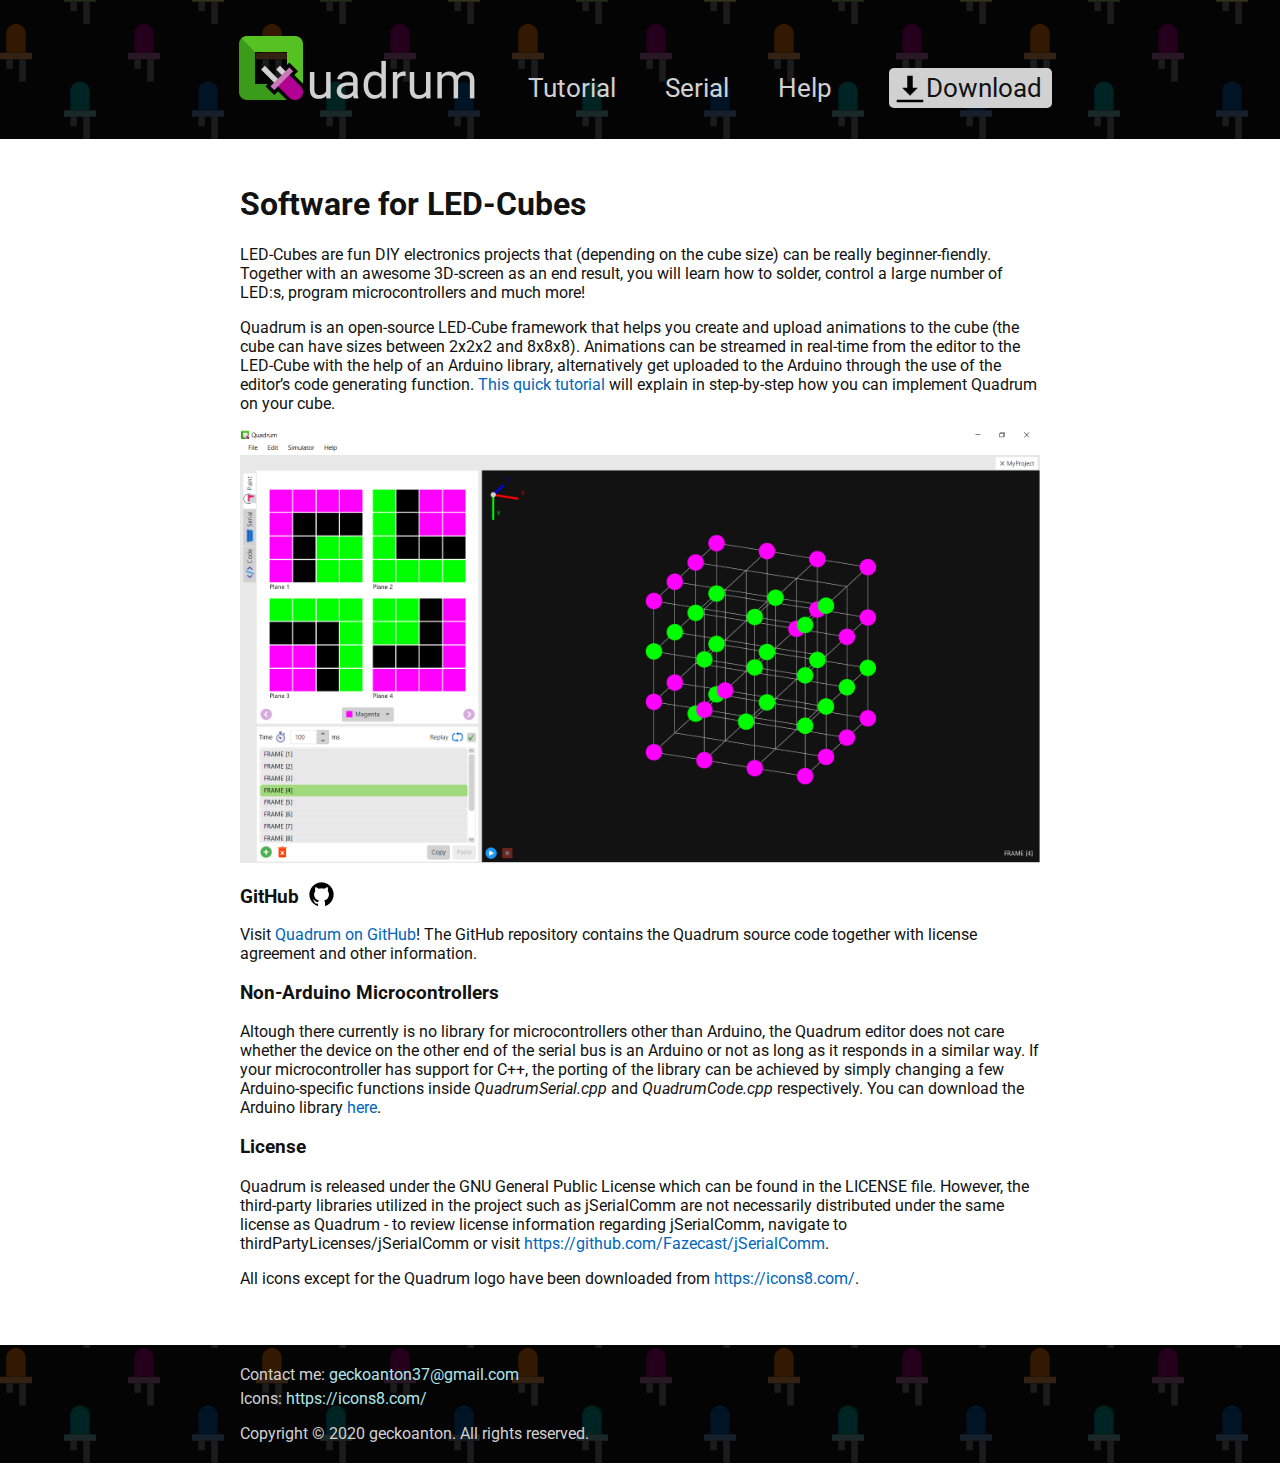
<file: quadrum/index.html>
<!DOCTYPE html>

<head>
	<title>Quadrum</title>
	<meta charset="utf-8">
	<link rel="stylesheet" href="global.css" media="all">
	<link rel="icon" href="design/logo.png">
	<link href="https://fonts.googleapis.com/css2?family=Roboto&display=swap" rel="stylesheet">
</head>

<body>
	<header class="header">
		<nav class="nav">
			<ul>
				<li class="logoClass"><a href="index.html" title="Quadrum Homepage"><img src="design/logoName.png" style="margin-bottom:-3px;" width="240px" height="64px" alt=""></a></li>
				<li><a href="tutorial.html">Tutorial</a></li>
				<li><a href="serial.html">Serial</a></li>
				<li><a href="help.html">Help</a></li>
				<li class="download"><a href="download.html"><img src="design/downloadIcon.png" style="margin-bottom:-8px; margin-left:-4px;" width="32px" height="32px" alt="">Download</a></li>
			</ul>
		</nav>
	</header>

	<div class="page">
		<h1>
			Software for LED-Cubes
		</h1>
		<p>
			LED-Cubes are fun DIY electronics projects that (depending on the cube size) can be really beginner-fiendly. Together with an awesome 3D-screen as an end result, you will learn how to solder, control a large number of LED:s, program microcontrollers and much more!
		</p>
		<p>
			Quadrum is an open-source LED-Cube framework that helps you create and upload animations to the cube (the cube can have sizes between 2x2x2 and 8x8x8). Animations can be streamed in real-time from the editor to the LED-Cube with the help of an Arduino library, alternatively get uploaded to the Arduino through the use of the editor’s code generating function. <a href=tutorial.html>This quick tutorial</a> will explain in step-by-step how you can implement Quadrum on your cube.
		</p>
		<img src="images/demo.png" width="800" height="434">
			<h3 class="line">
				GitHub
			</h3>
			<img class="line" src="design/githubLogo.png" width="29" style="margin-left: 4px; margin-top: 13px;">
		<p>
			Visit <a href="https://github.com/geckoanton/Quadrum">Quadrum on GitHub</a>! The GitHub repository contains the Quadrum source code together with license agreement and other information.
		</p>
		<h3>
			Non-Arduino Microcontrollers
		</h3>
		<p>
			Altough there currently is no library for microcontrollers other than Arduino, the Quadrum editor does not care whether the device on the other end of the serial bus is an Arduino or not as long as it responds in a similar way. If your microcontroller has support for C++, the porting of the library can be achieved by simply changing a few Arduino-specific functions inside <i>QuadrumSerial.cpp</i> and <i>QuadrumCode.cpp</i> respectively. You can download the Arduino library <a href="download.html#arduinoDownload">here</a>.
		</p>
		<h3>
			License
		</h3>
		<p>
			Quadrum is released under the GNU General Public License which can be found in the LICENSE file. However, the third-party libraries utilized in the project such as jSerialComm are not necessarily distributed under the same license as Quadrum - to review license information regarding jSerialComm, navigate to thirdPartyLicenses/jSerialComm or visit <a href="https://github.com/Fazecast/jSerialComm">https://github.com/Fazecast/jSerialComm</a>.
		</p>
		<p>
			All icons except for the Quadrum logo have been downloaded from <a href="https://icons8.com/">https://icons8.com/</a>.
		</p>
	</div>

	<footer class="footer">
		<div class="footerPage">
			<p style="padding-top:20px; padding-bottom:-11px; margin-bottom:-11px; color: #D1D1D1;">Contact me: <a href="mailto:geckoanton37@gmail.com">geckoanton37@gmail.com</a></p>
			<p style="color: #D1D1D1;">Icons: <a href="https://icons8.com/" target="_blank">https://icons8.com/</a></p>
			<p style="color: #D1D1D1;">Copyright &copy; 2020 geckoanton. All rights reserved.</p>
		</div>
	</footer>
</body>

</html>
</file>
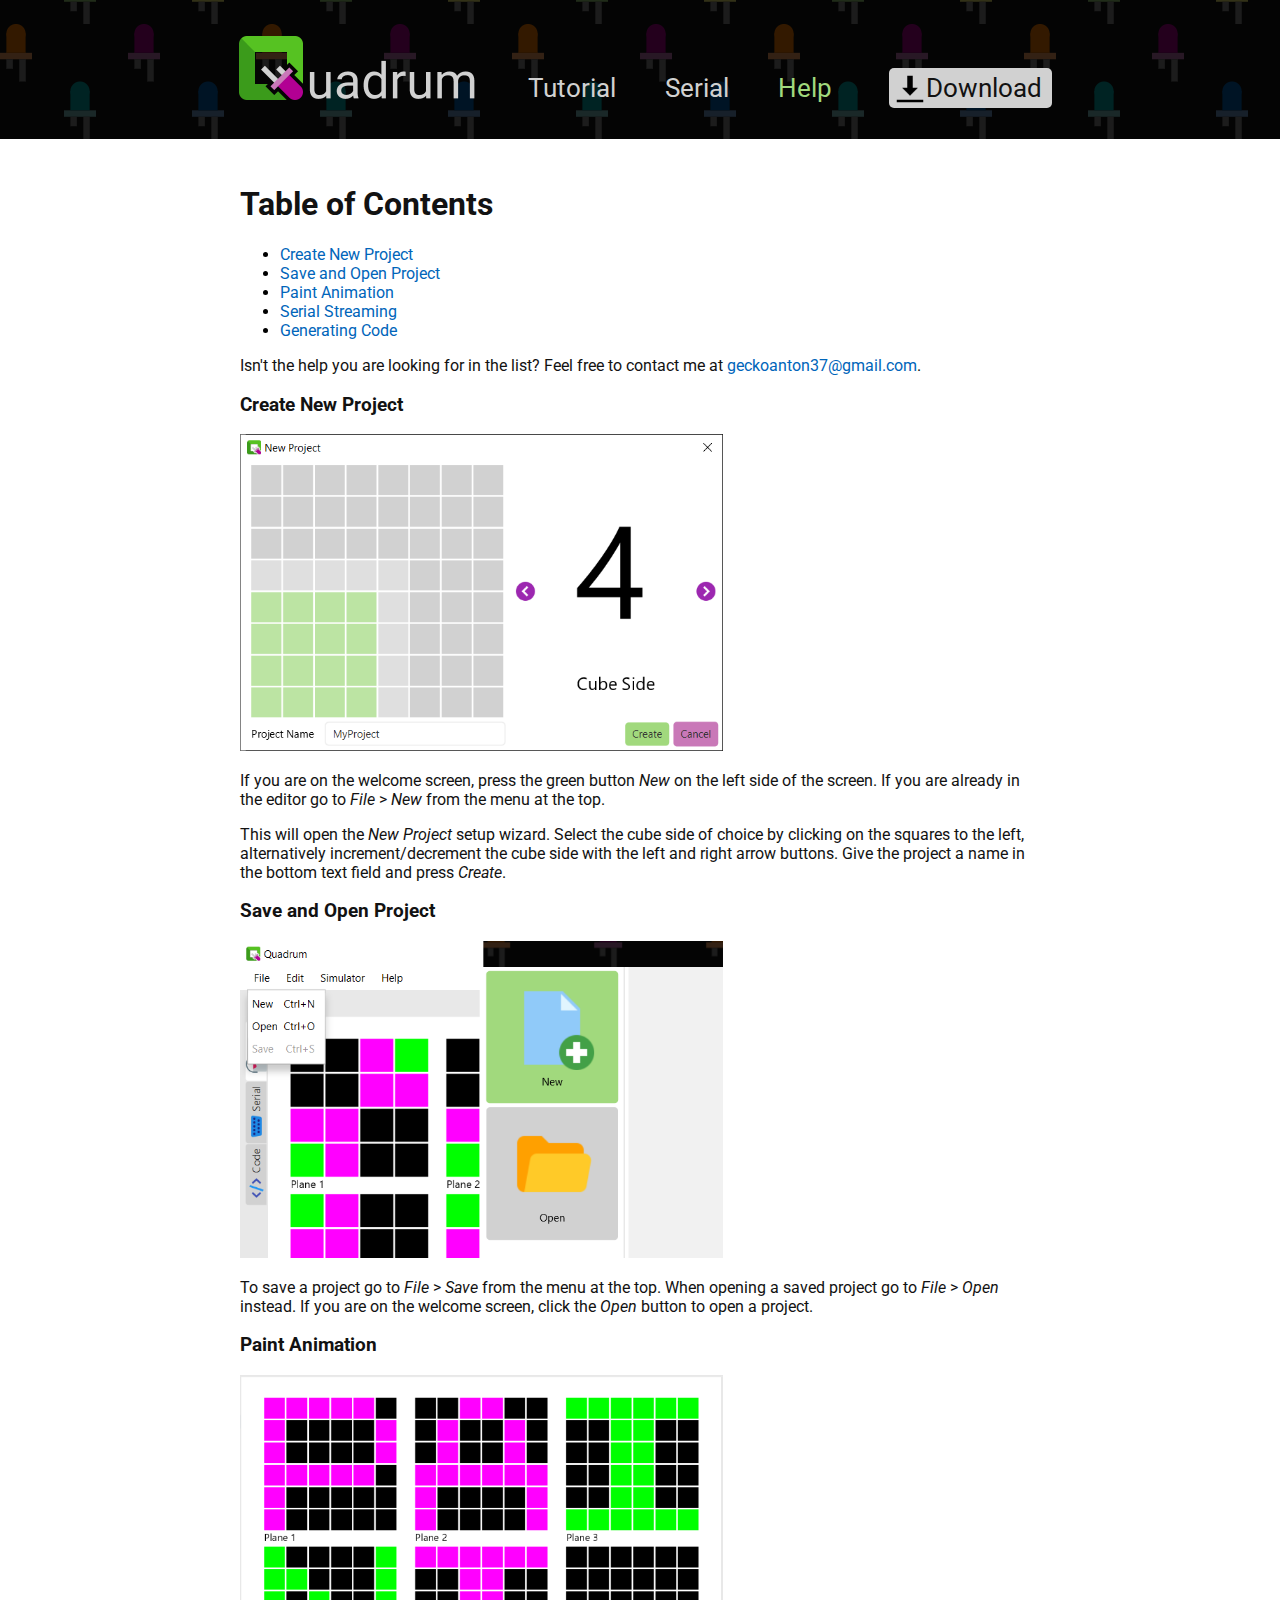
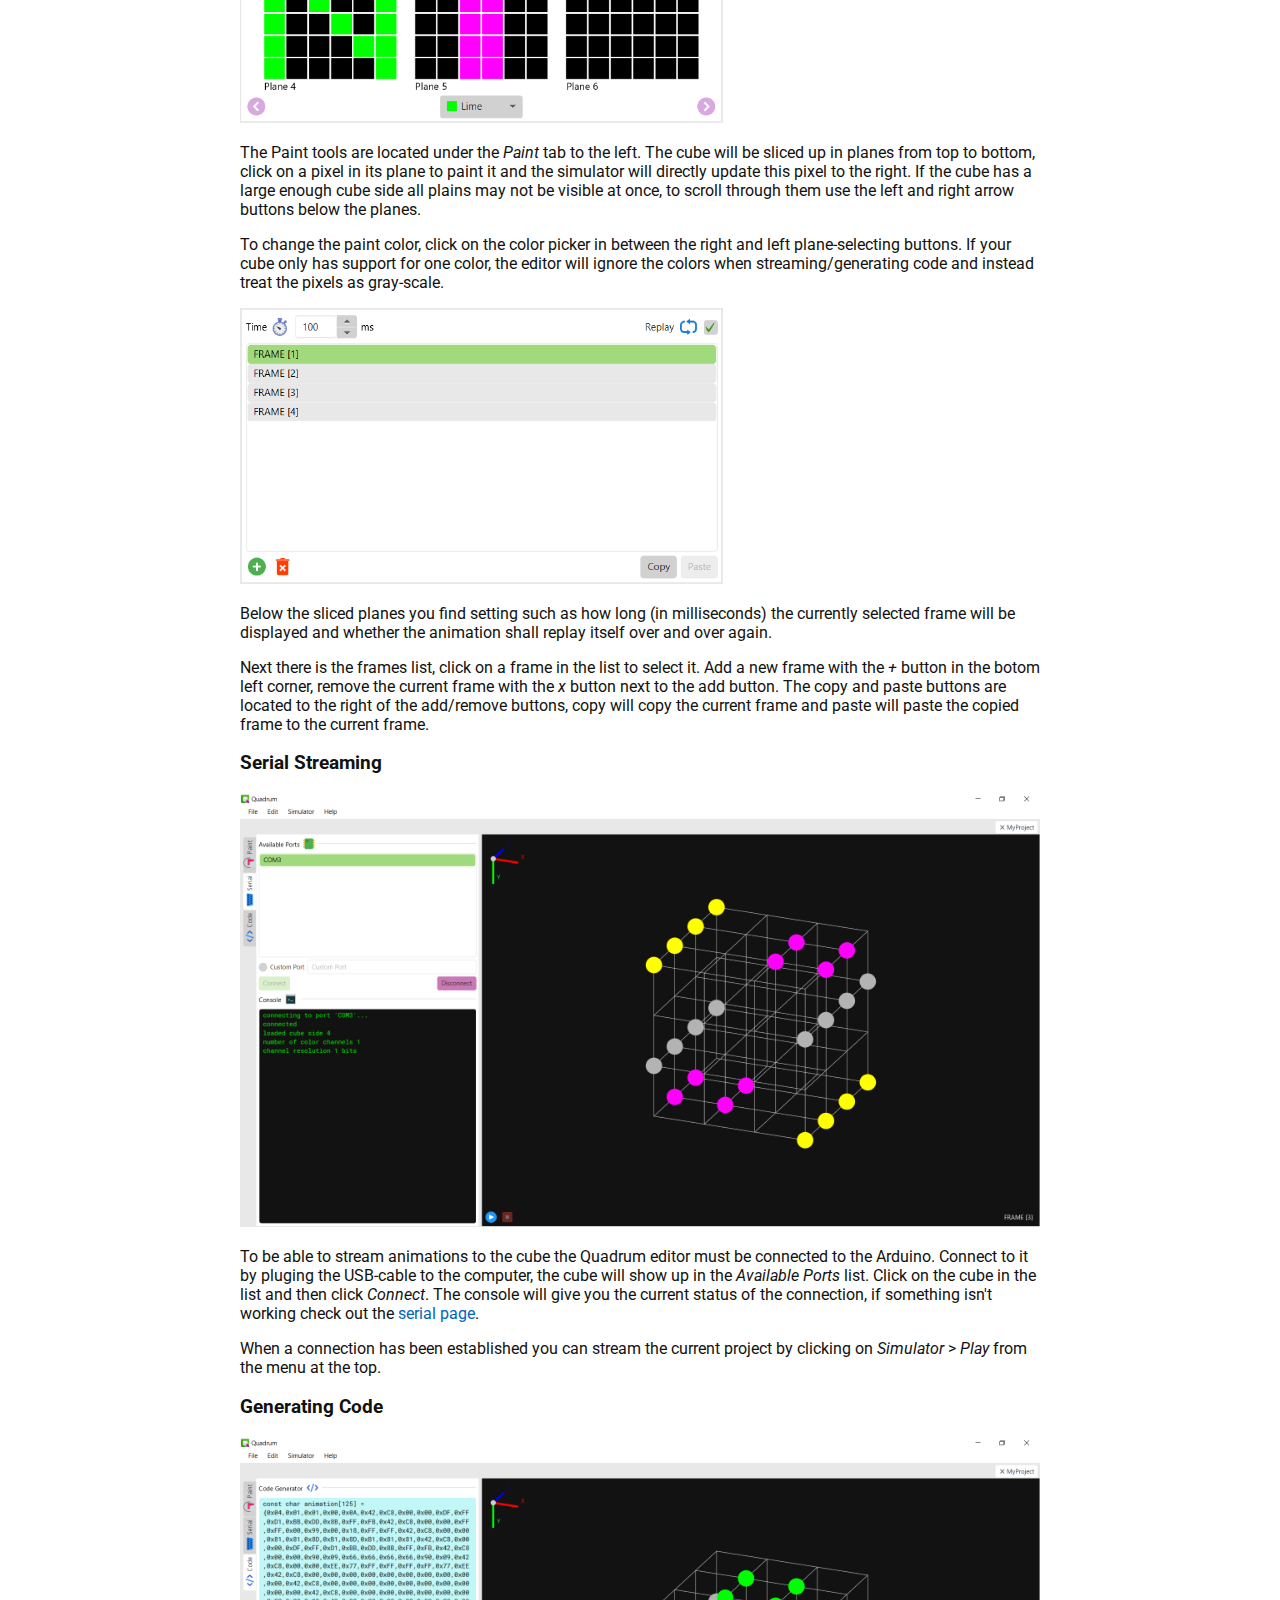
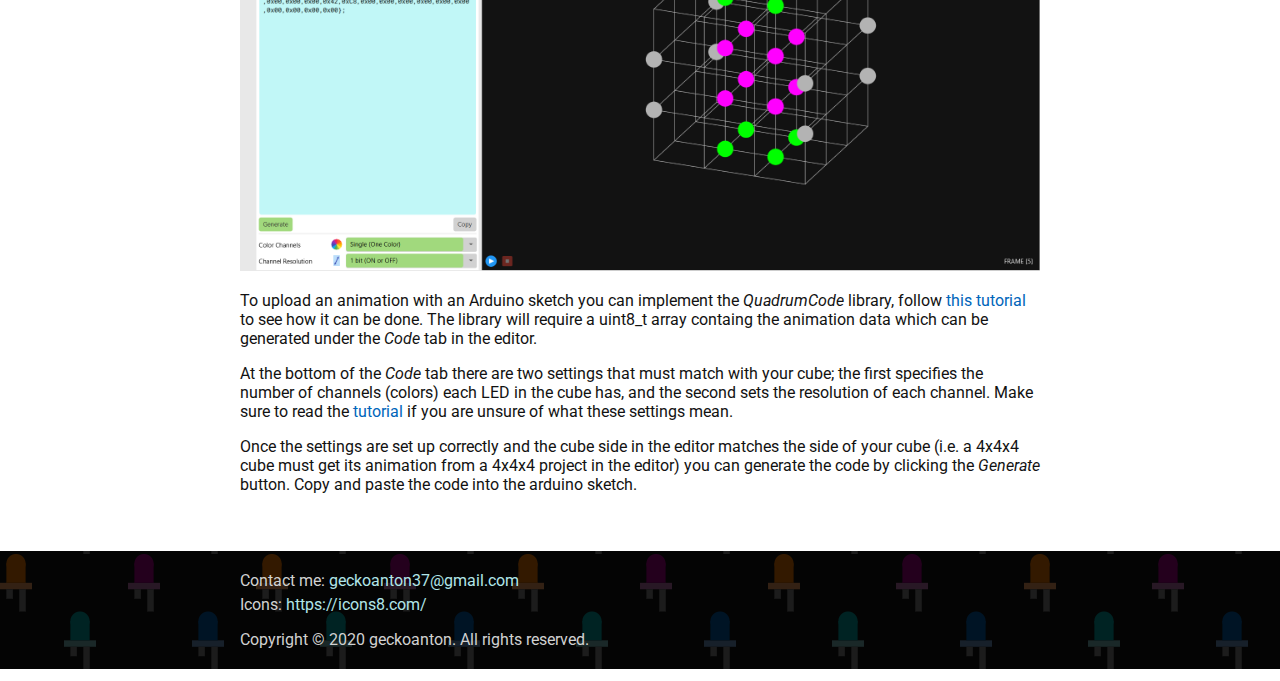
<file: quadrum/help.html>
<!DOCTYPE html>

<head>
	<title>Help - Quadrum</title>
	<meta charset="utf-8">
	<link rel="stylesheet" href="global.css" media="all">
	<link rel="icon" href="design/logo.png">
	<link href="https://fonts.googleapis.com/css2?family=Roboto&display=swap" rel="stylesheet">
</head>

<body>
	<header class="header">
		<nav class="nav">
			<ul>
				<li class="logoClass"><a href="index.html" title="Quadrum Homepage"><img src="design/logoName.png" style="margin-bottom:-3px;" width="240px" height="64px" alt=""></a></li>
				<li><a href="tutorial.html">Tutorial</a></li>
				<li><a href="serial.html">Serial</a></li>
				<li class="current"><a href="help.html">Help</a></li>
				<li class="download"><a href="download.html"><img src="design/downloadIcon.png" style="margin-bottom:-8px; margin-left:-4px;" width="32px" height="32px" alt="">Download</a></li>
			</ul>
		</nav>
	</header>

	<div class="page">
		<h1>
			Table of Contents
		</h1>
		<ul>
			<li><a href="#createNewProject">Create New Project</a></li>
			<li><a href="#saveOpenProject">Save and Open Project</a></li>
			<li><a href="#paintAnimation">Paint Animation</a></li>
			<li><a href="#serialStreaming">Serial Streaming</a></li>
			<li><a href="#generatingCode">Generating Code</a></li>
		</ul>
		<p>Isn't the help you are looking for in the list? Feel free to contact me at <a href="mailto:geckoanton37@gmail.com">geckoanton37@gmail.com</a>.</p>
		<h3 id="createNewProject">
			Create New Project
		</h1>
		<img src="images/newProject.png" width="483" height="316">
		<p>
			If you are on the welcome screen, press the green button <i>New</i> on the left side of the screen. If you are already in the editor go to <i>File</i> > <i>New</i> from the menu at the top.
		</p>
		<p>
			This will open the <i>New Project</i> setup wizard. Select the cube side of choice by clicking on the squares to the left, alternatively increment/decrement the cube side with the left and right arrow buttons. Give the project a name in the bottom text field and press <i>Create</i>.
		</p>
		<h3 id="saveOpenProject">
			Save and Open Project
		</h1>
		<img src="images/openSave.png" width="483" height="316">
		<p>
			To save a project go to <i>File</i> > <i>Save</i> from the menu at the top. When opening a saved project go to <i>File</i> > <i>Open</i> instead. If you are on the welcome screen, click the <i>Open</i> button to open a project.
		</p>
		<h3 id="paintAnimation">
			Paint Animation
		</h1>
		<img src="images/paintTop.png" width="483" height="348">
		<p>
			The Paint tools are located under the <i>Paint</i> tab to the left. The cube will be sliced up in planes from top to bottom, click on a pixel in its plane to paint it and the simulator will directly update this pixel to the right. If the cube has a large enough cube side all plains may not be visible at once, to scroll through them use the left and right arrow buttons below the planes.
		</p>
		<p>
			To change the paint color, click on the color picker in between the right and left plane-selecting buttons. If your cube only has support for one color, the editor will ignore the colors when streaming/generating code and instead treat the pixels as gray-scale.
		</p>
		<img src="images/paintBottom.png" width="483" height="276">
		<p>
			Below the sliced planes you find setting such as how long (in milliseconds) the currently selected frame will be displayed and whether the animation shall replay itself over and over again.
		</p>
		<p>
			Next there is the frames list, click on a frame in the list to select it. Add a new frame with the <i>+</i> button in the botom left corner, remove the current frame with the <i>x</i> button next to the add button. The copy and paste buttons are located to the right of the add/remove buttons, copy will copy the current frame and paste will paste the copied frame to the current frame.
		</p>
		<h3 id="serialStreaming">
			Serial Streaming
		</h1>
		<img src="images/serialSuccess.png" width="800" height="434">
		<p>
			To be able to stream animations to the cube the Quadrum editor must be connected to the Arduino. Connect to it by pluging the USB-cable to the computer, the cube will show up in the <i>Available Ports</i> list. Click on the cube in the list and then click <i>Connect</i>. The console will give you the current status of the connection, if something isn't working check out the <a href="serial.html">serial page</a>.
		</p>
		<p>
			When a connection has been established you can stream the current project by clicking on <i>Simulator</i> > <i>Play</i> from the menu at the top.
		</p>
		<h3 id="generatingCode">
			Generating Code
		</h1>
		<img src="images/codeGeneration.png" width="800" height="434">
		<p>
			To upload an animation with an Arduino sketch you can implement the <i>QuadrumCode</i> library, follow <a href="tutorial.html">this tutorial</a> to see how it can be done. The library will require a uint8_t array containg the animation data which can be generated under the <i>Code</i> tab in the editor.
		</p>
		<p>
			At the bottom of the <i>Code</i> tab there are two settings that must match with your cube; the first specifies the number of channels (colors) each LED in the cube has, and the second sets the resolution of each channel. Make sure to read the <a href="tutorial.html">tutorial</a> if you are unsure of what these settings mean.
		</p>
		<p>
			Once the settings are set up correctly and the cube side in the editor matches the side of your cube (i.e. a 4x4x4 cube must get its animation from a 4x4x4 project in the editor) you can generate the code by clicking the <i>Generate</i> button. Copy and paste the code into the arduino sketch.
		</p>
	</div>

	<footer class="footer">
		<div class="footerPage">
			<p style="padding-top:20px; padding-bottom:-11px; margin-bottom:-11px; color: #D1D1D1;">Contact me: <a href="mailto:geckoanton37@gmail.com">geckoanton37@gmail.com</a></p>
			<p style="color: #D1D1D1;">Icons: <a href="https://icons8.com/" target="_blank">https://icons8.com/</a></p>
			<p style="color: #D1D1D1;">Copyright &copy; 2020 geckoanton. All rights reserved.</p>
		</div>
	</footer>
</body>

</html>
</file>
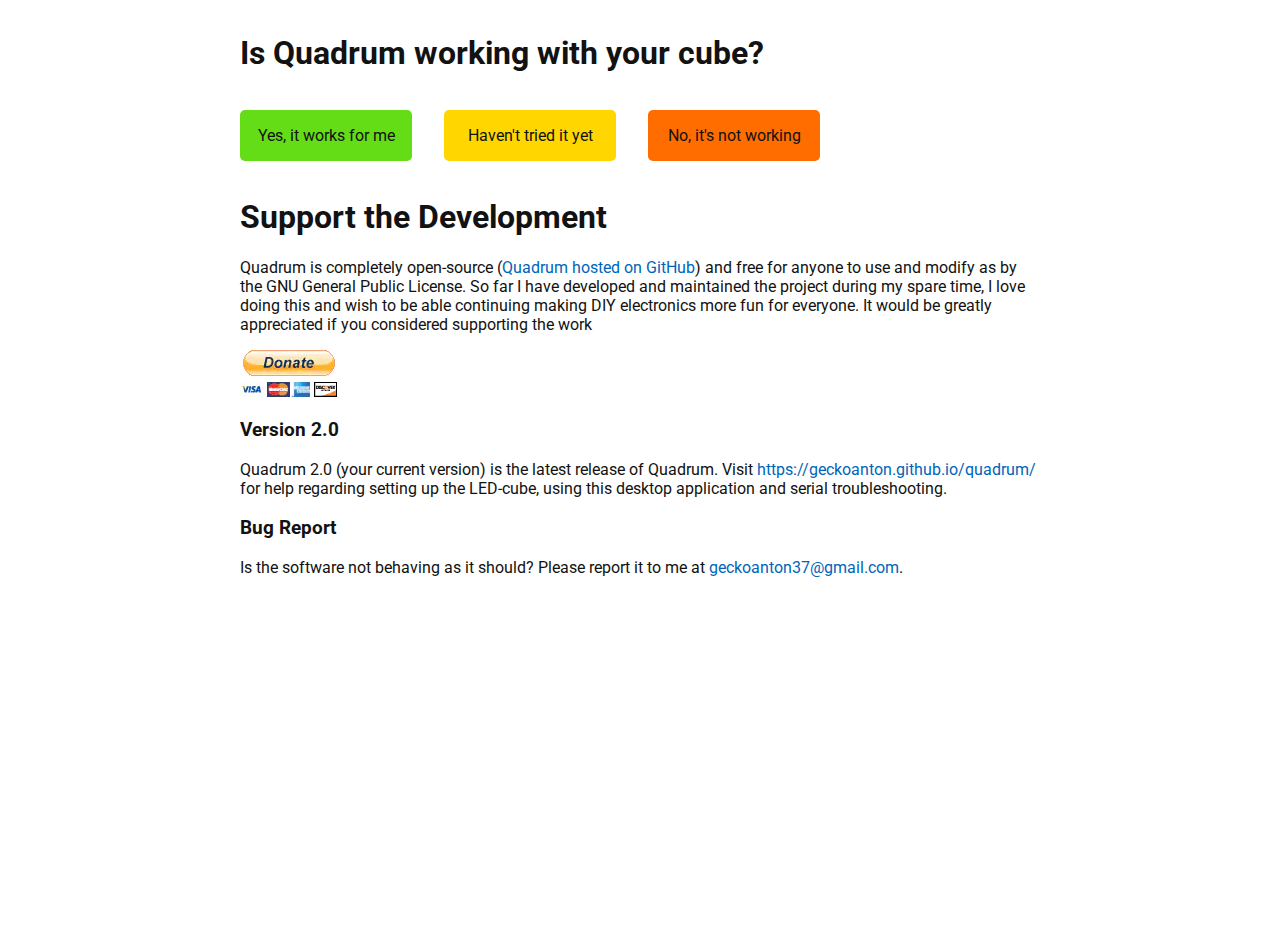
<file: quadrum/release-2.0.html>
<!DOCTYPE html>

<head>
	<title>Quadrum</title>
	<meta charset="utf-8">
	<link rel="stylesheet" href="global.css" media="all">
	<link rel="stylesheet" href="release.css" media="all">  
	<link rel="icon" href="design/logo.png">
	<link href="https://fonts.googleapis.com/css2?family=Roboto&display=swap" rel="stylesheet">
</head>

<body>
	<header class="header">
	</header>

	<div class="page">
		<h1>
			Is Quadrum working with your cube?
		</h1>
			<ul>
				<li class="yes"><a href="http://tiny.cc/quadrumyes" style="color:#121212">Yes, it works for me</a></li>
				<li class="maybe"><a href="http://tiny.cc/quadrummaybe" style="color:#121212">Haven't tried it yet</a></li>
				<li class="no"><a href="http://tiny.cc/quadrumno" style="color:#121212">No, it's not working</a></li>
			</ul>
		<h1>
			Support the Development
		</h1>
		<p>
			Quadrum is completely open-source (<a href="https://github.com/geckoanton/Quadrum">Quadrum hosted on GitHub</a>) and free for anyone to use and modify as by the GNU General Public License. So far I have developed and maintained the project during my spare time, I love doing this and wish to be able continuing making DIY electronics more fun for everyone. It would be greatly appreciated if you considered supporting the work
		</p>
		<a href="https://www.paypal.com/donate?hosted_button_id=SWXW7KF2M86RN&source=url" title="PayPal - The safer, easier way to pay online!"><img src="design/paypalDonateButton.png" alt=""></a>
		<h3>
			Version 2.0
		</h1>
		<p>
			Quadrum 2.0 (your current version) is the latest release of Quadrum. Visit <a href="index.html">https://geckoanton.github.io/quadrum/</a> for help regarding setting up the LED-cube, using this desktop application and serial troubleshooting.
		</p>
		<h3>
			Bug Report
		</h3>
		<p>
			Is the software not behaving as it should? Please report it to me at <a href="mailto:geckoanton37@gmail.com">geckoanton37@gmail.com</a>.
		</p>
	</div>
</body>

</html>
</file>
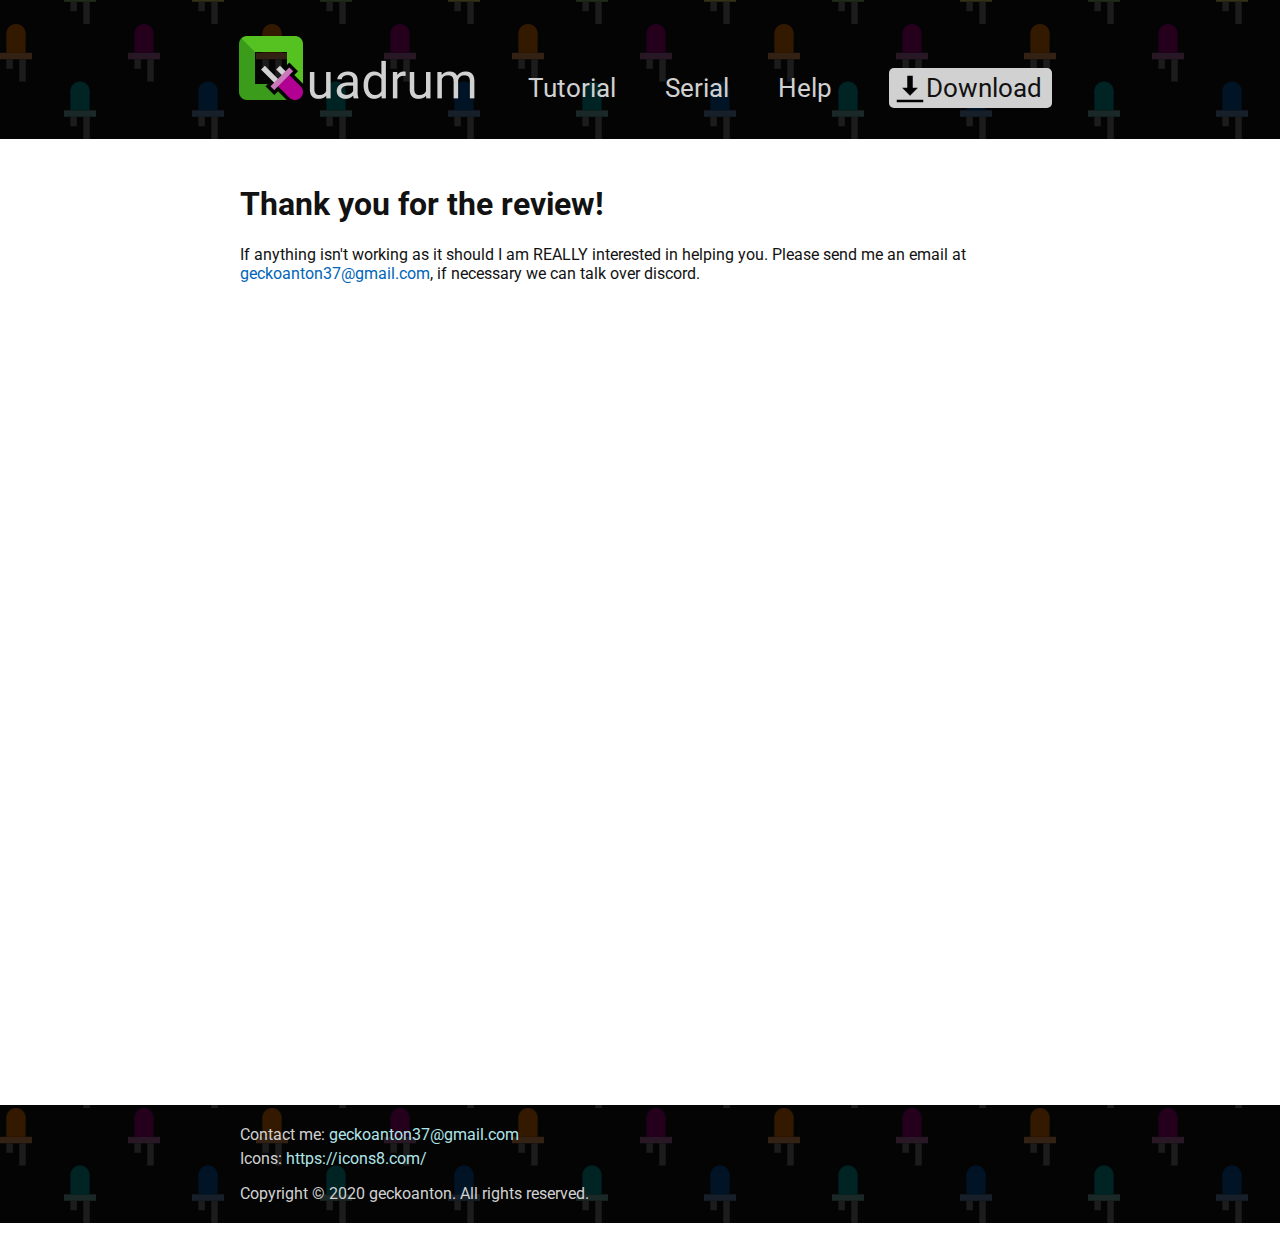
<file: quadrum/review-reply.html>
<!DOCTYPE html>

<head>
	<title>Quadrum</title>
	<meta charset="utf-8">
	<link rel="stylesheet" href="global.css" media="all">
	<link rel="icon" href="design/logo.png">
	<link href="https://fonts.googleapis.com/css2?family=Roboto&display=swap" rel="stylesheet">
</head>

<body>
	<header class="header">
		<nav class="nav">
			<ul>
				<li class="logoClass"><a href="index.html" title="Quadrum Homepage"><img src="design/logoName.png" style="margin-bottom:-3px;" width="240px" height="64px" alt=""></a></li>
				<li><a href="tutorial.html">Tutorial</a></li>
				<li><a href="serial.html">Serial</a></li>
				<li><a href="help.html">Help</a></li>
				<li class="download"><a href="download.html"><img src="design/downloadIcon.png" style="margin-bottom:-8px; margin-left:-4px;" width="32px" height="32px" alt="">Download</a></li>
			</ul>
		</nav>
	</header>

	<div class="page">
		<h1>
			Thank you for the review!
		</h1>
		<p>
			If anything isn't working as it should I am REALLY interested in helping you. Please send me an email at <a href="mailto:geckoanton37@gmail.com">geckoanton37@gmail.com</a>, if necessary we can talk over discord.
		</p>
	</div>

	<footer class="footer">
		<div class="footerPage">
			<p style="padding-top:20px; padding-bottom:-11px; margin-bottom:-11px; color: #D1D1D1;">Contact me: <a href="mailto:geckoanton37@gmail.com">geckoanton37@gmail.com</a></p>
			<p style="color: #D1D1D1;">Icons: <a href="https://icons8.com/" target="_blank">https://icons8.com/</a></p>
			<p style="color: #D1D1D1;">Copyright &copy; 2020 geckoanton. All rights reserved.</p>
		</div>
	</footer>
</body>

</html>
</file>
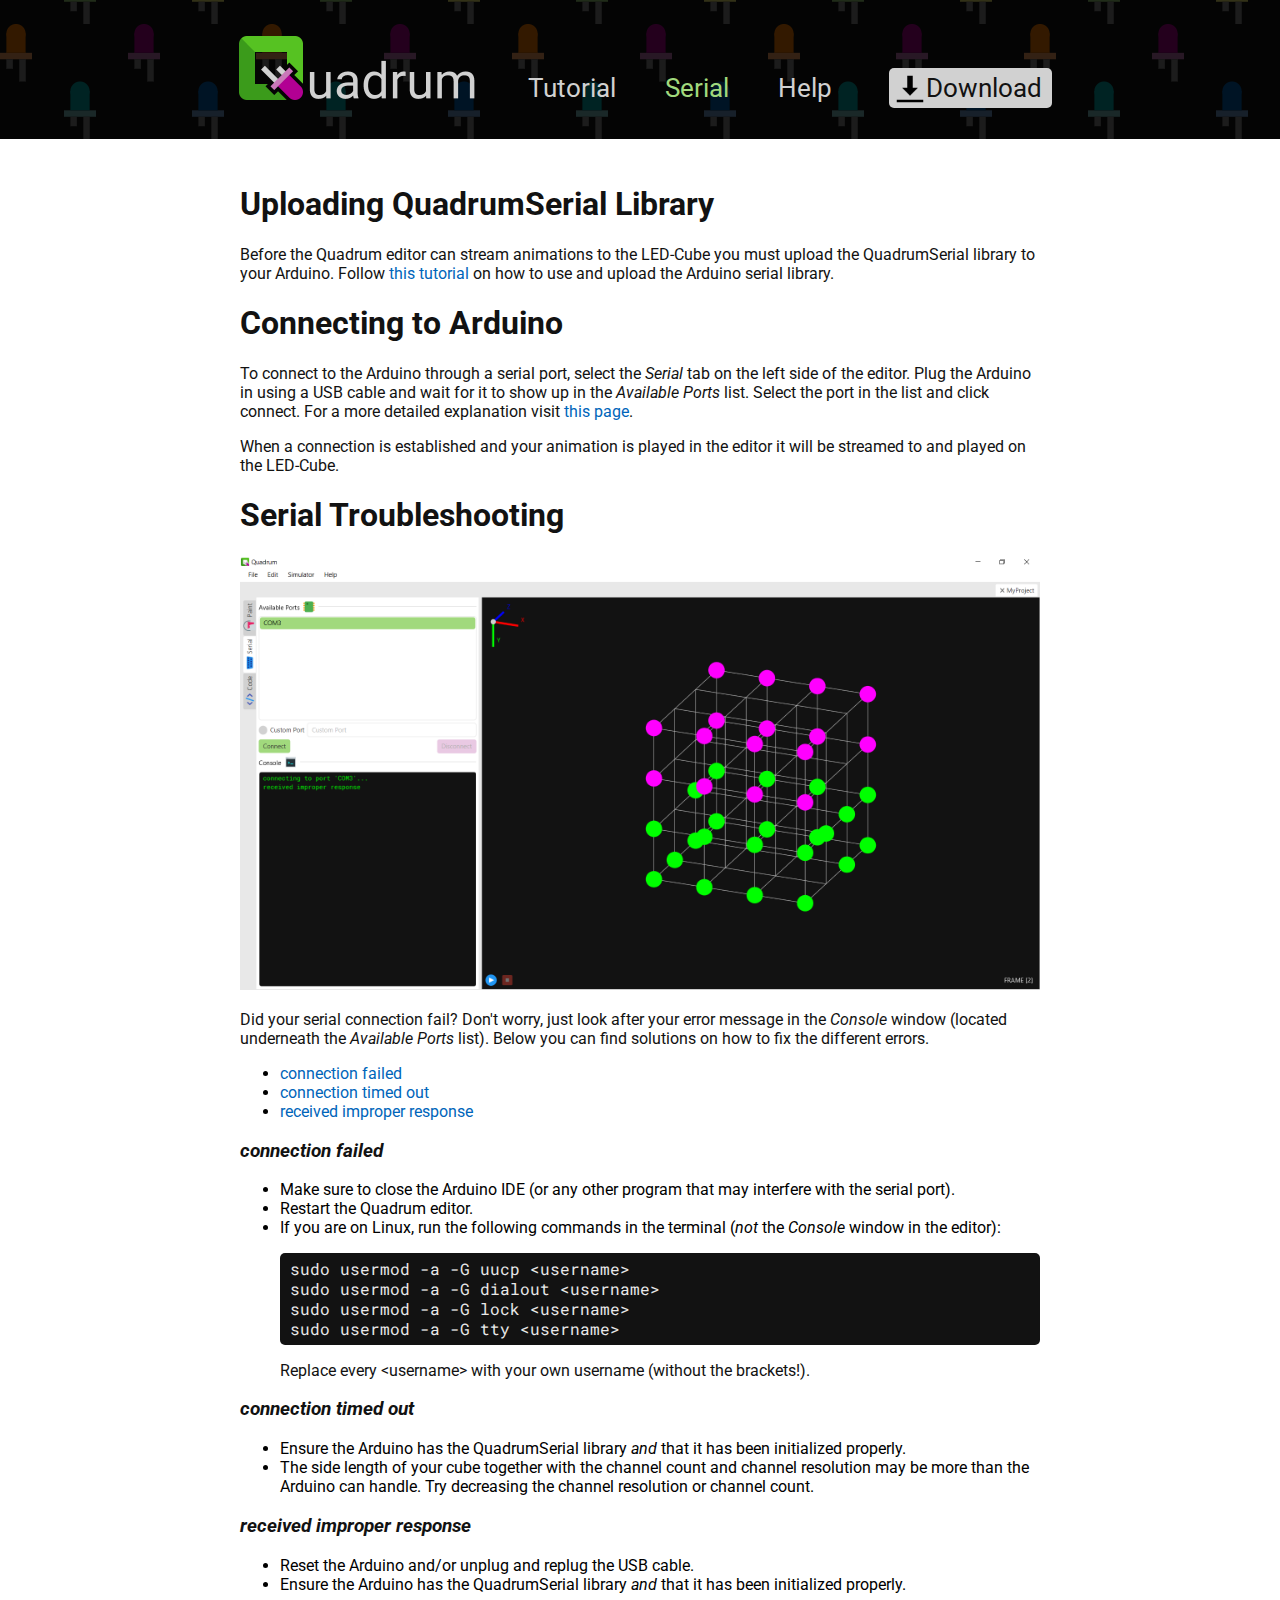
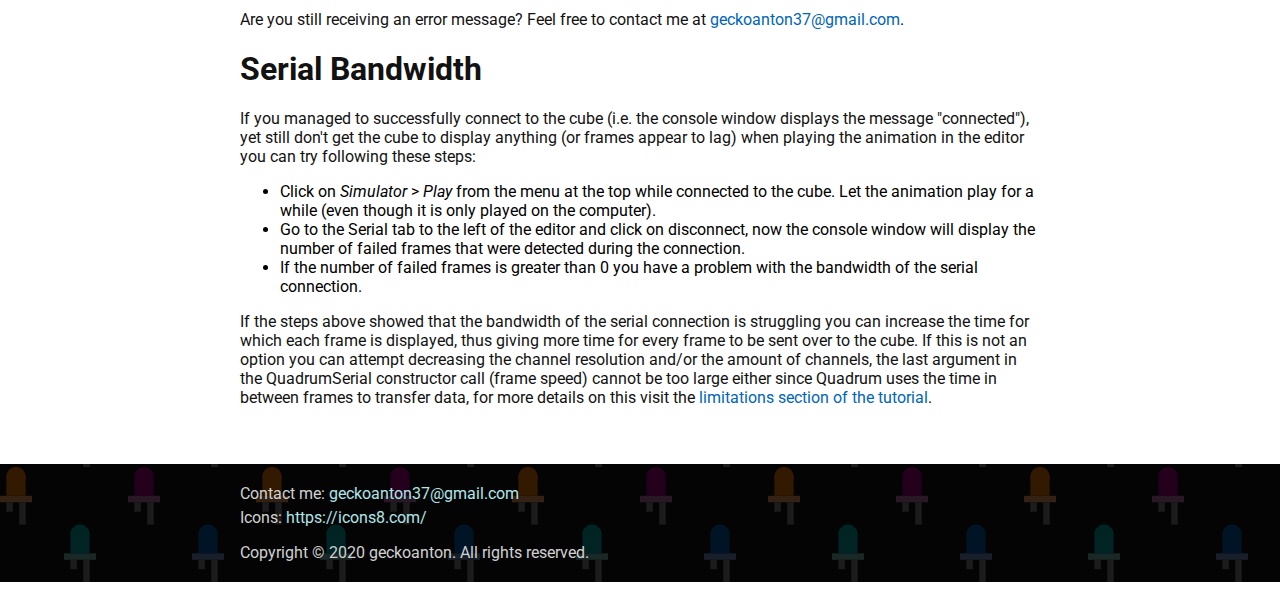
<file: quadrum/serial.html>
<!DOCTYPE html>

<head>
	<title>Serial - Quadrum</title>
	<meta charset="utf-8">
	<link rel="stylesheet" href="global.css" media="all">
	<link rel="icon" href="design/logo.png">
	<link href="https://fonts.googleapis.com/css2?family=Roboto&display=swap" rel="stylesheet">
	<link href="https://fonts.googleapis.com/css2?family=Roboto+Mono&display=swap" rel="stylesheet">
</head>

<body>
	<header class="header">
		<nav class="nav">
			<ul>
				<li class="logoClass"><a href="index.html" title="Quadrum Homepage"><img src="design/logoName.png" style="margin-bottom:-3px;" width="240px" height="64px" alt=""></a></li>
				<li><a href="tutorial.html">Tutorial</a></li>
				<li class="current"><a href="serial.html">Serial</a></li>
				<li><a href="help.html">Help</a></li>
				<li class="download"><a href="download.html"><img src="design/downloadIcon.png" style="margin-bottom:-8px; margin-left:-4px;" width="32px" height="32px" alt="">Download</a></li>
			</ul>
		</nav>
	</header>

	<div class="page">
		<h1>
			Uploading QuadrumSerial Library
		</h1>
		<p>
			Before the Quadrum editor can stream animations to the LED-Cube you must upload the QuadrumSerial library to your Arduino. Follow <a href="tutorial.html">this tutorial</a> on how to use and upload the Arduino serial library.
		</p>
		<h1 id="connectingToArduino">
			Connecting to Arduino
		</h1>
		<p>
			To connect to the Arduino through a serial port, select the <i>Serial</i> tab on the left side of the editor. Plug the Arduino in using a USB cable and wait for it to show up in the <i>Available Ports</i> list. Select the port in the list and click connect. For a more detailed explanation visit <a href="help.html#serialStreaming">this page</a>.
		</p>
		<p>
			When a connection is established and your animation is played in the editor it will be streamed to and played on the LED-Cube.
		</p>
		<h1>
			Serial Troubleshooting
		</h1>
		<img src="images/serialFail.png" width="800" height="434">
		<p>
			Did your serial connection fail? Don't worry, just look after your error message in the <i>Console</i> window (located underneath the <i>Available Ports</i> list). Below you can find solutions on how to fix the different errors.
		</p>
		<ul>
			<li><a href="#connectionFailed">connection failed</a></li>
			<li><a href="#connectionTimedOut">connection timed out</a></li>
			<li><a href="#receivedImproperResponse">received improper response</a></li>
		</ul>
		<h3 id="connectionFailed">
			<i>connection failed</i>
		</h3>
		<ul>
			<li>Make sure to close the Arduino IDE (or any other program that may interfere with the serial port).</li>
			<li>Restart the Quadrum editor.</li>
			<li>If you are on Linux, run the following commands in the terminal (<i>not</i> the <i>Console</i> window in the editor):</li>
			<div class="console">
				<p>
					sudo usermod -a -G uucp &ltusername&gt<br>
					sudo usermod -a -G dialout &ltusername&gt<br>
					sudo usermod -a -G lock &ltusername&gt<br>
					sudo usermod -a -G tty &ltusername&gt
				</p>
			</div>
			<p>Replace every &ltusername&gt with your own username (without the brackets!).</p>
		</ul>
		<h3 id="connectionTimedOut">
			<i>connection timed out</i>
		</h3>
		<ul>
			<li>Ensure the Arduino has the QuadrumSerial library <i>and</i> that it has been initialized properly.</li>
			<li>The side length of your cube together with the channel count and channel resolution may be more than the Arduino can handle. Try decreasing the channel resolution or channel count.</li>
		</ul>
		<h3 id=receivedImproperResponse>
			<i>received improper response</i>
		</h3>
		<ul>
			<li>Reset the Arduino and/or unplug and replug the USB cable.</li>
			<li>Ensure the Arduino has the QuadrumSerial library <i>and</i> that it has been initialized properly.</li>
		</ul>
		<p>Are you still receiving an error message? Feel free to contact me at <a href="mailto:geckoanton37@gmail.com">geckoanton37@gmail.com</a>.</p>
		<h1 id="bandwidth">
			Serial Bandwidth
		</h1>
		<p>
			If you managed to successfully connect to the cube (i.e. the console window displays the message "connected"), yet still don't get the cube to display anything (or frames appear to lag) when playing the animation in the editor you can try following these steps:
		</p>
		<ul>
			<li>Click on <i>Simulator</i> > <i>Play</i> from the menu at the top while connected to the cube. Let the animation play for a while (even though it is only played on the computer).</li>
			<li>Go to the Serial tab to the left of the editor and click on disconnect, now the console window will display the number of failed frames that were detected during the connection.</li>
			<li>If the number of failed frames is greater than 0 you have a problem with the bandwidth of the serial connection.</li>
		</ul>
		<p>
			If the steps above showed that the bandwidth of the serial connection is struggling you can increase the time for which each frame is displayed, thus giving more time for every frame to be sent over to the cube. If this is not an option you can attempt decreasing the channel resolution and/or the amount of channels, the last argument in the QuadrumSerial constructor call (frame speed) cannot be too large either since Quadrum uses the time in between frames to transfer data, for more details on this visit the <a href="tutorial.html#limitations">limitations section of the tutorial</a>.
		</p>
	</div>

	<footer class="footer">
		<div class="footerPage">
			<p style="padding-top:20px; padding-bottom:-11px; margin-bottom:-11px; color: #D1D1D1;">Contact me: <a href="mailto:geckoanton37@gmail.com">geckoanton37@gmail.com</a></p>
			<p style="color: #D1D1D1;">Icons: <a href="https://icons8.com/" target="_blank">https://icons8.com/</a></p>
			<p style="color: #D1D1D1;">Copyright &copy; 2020 geckoanton. All rights reserved.</p>
		</div>
	</footer>
</body>

</html>
</file>
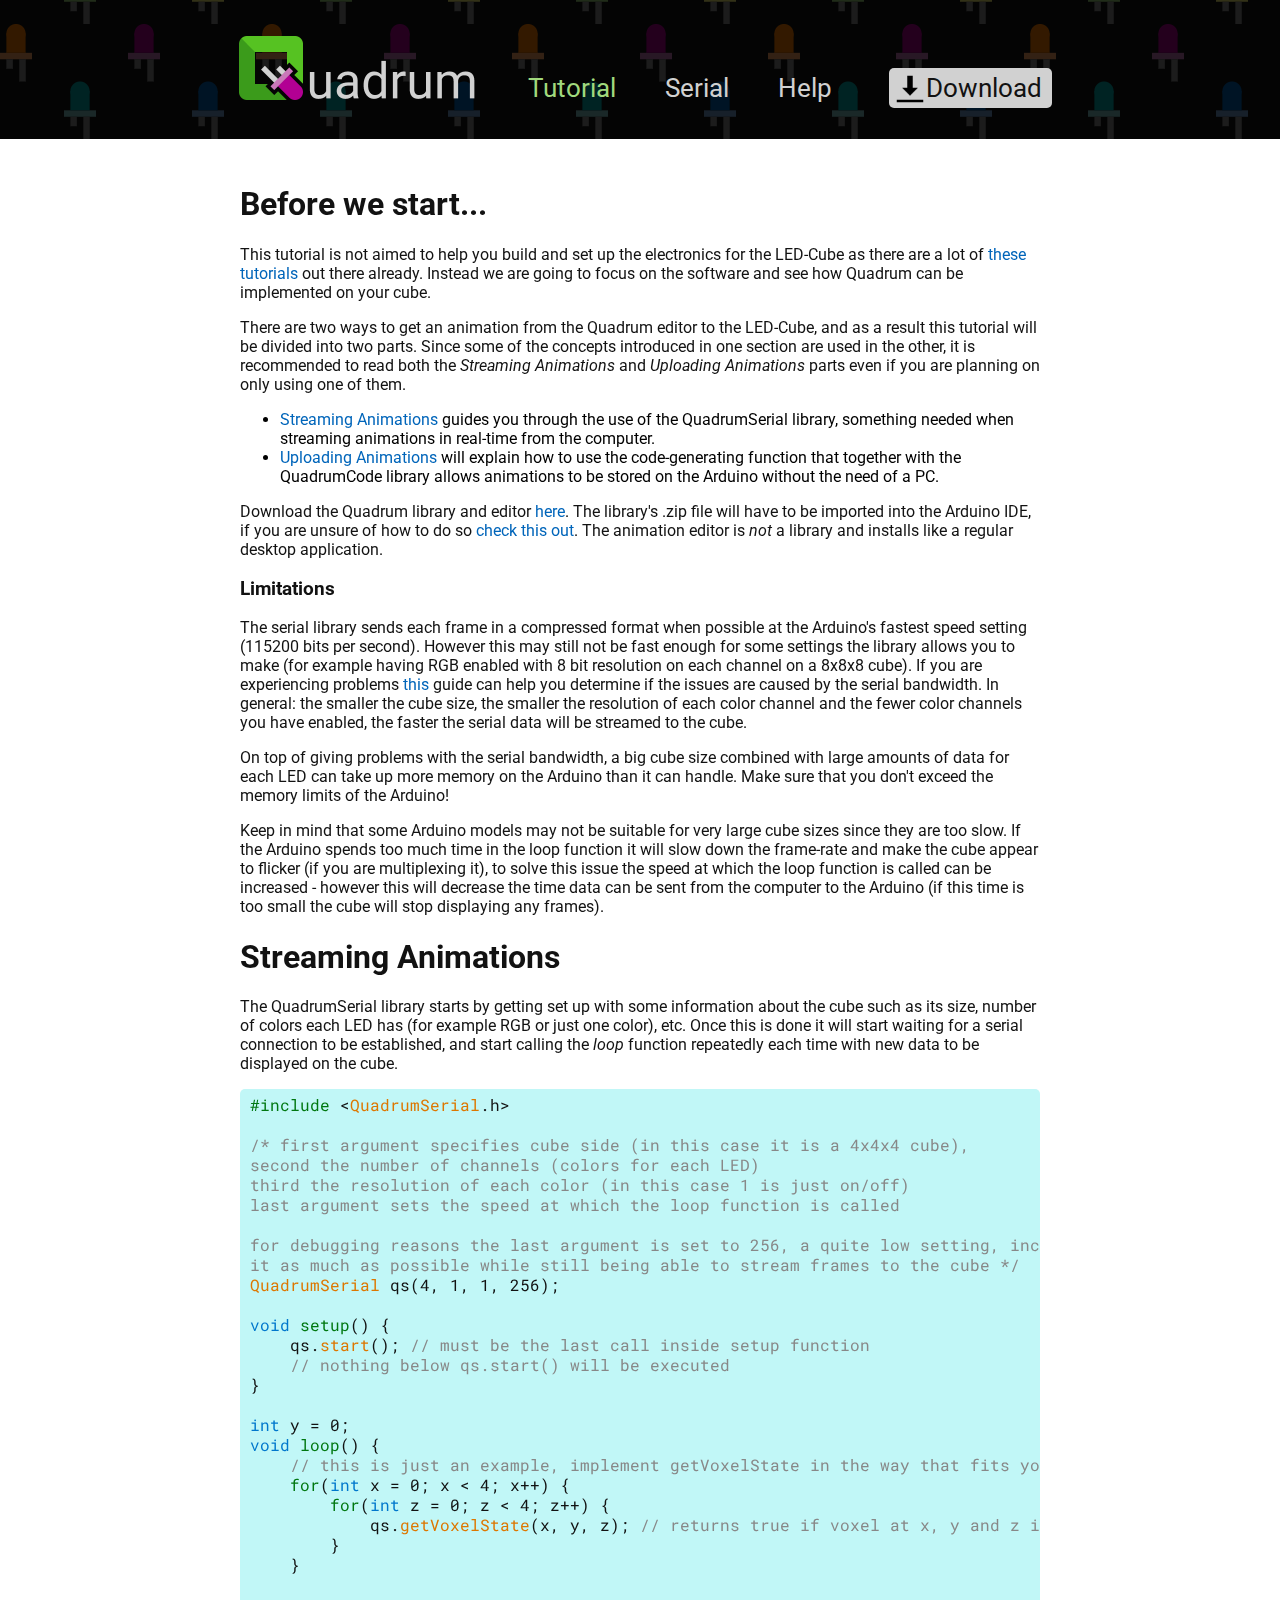
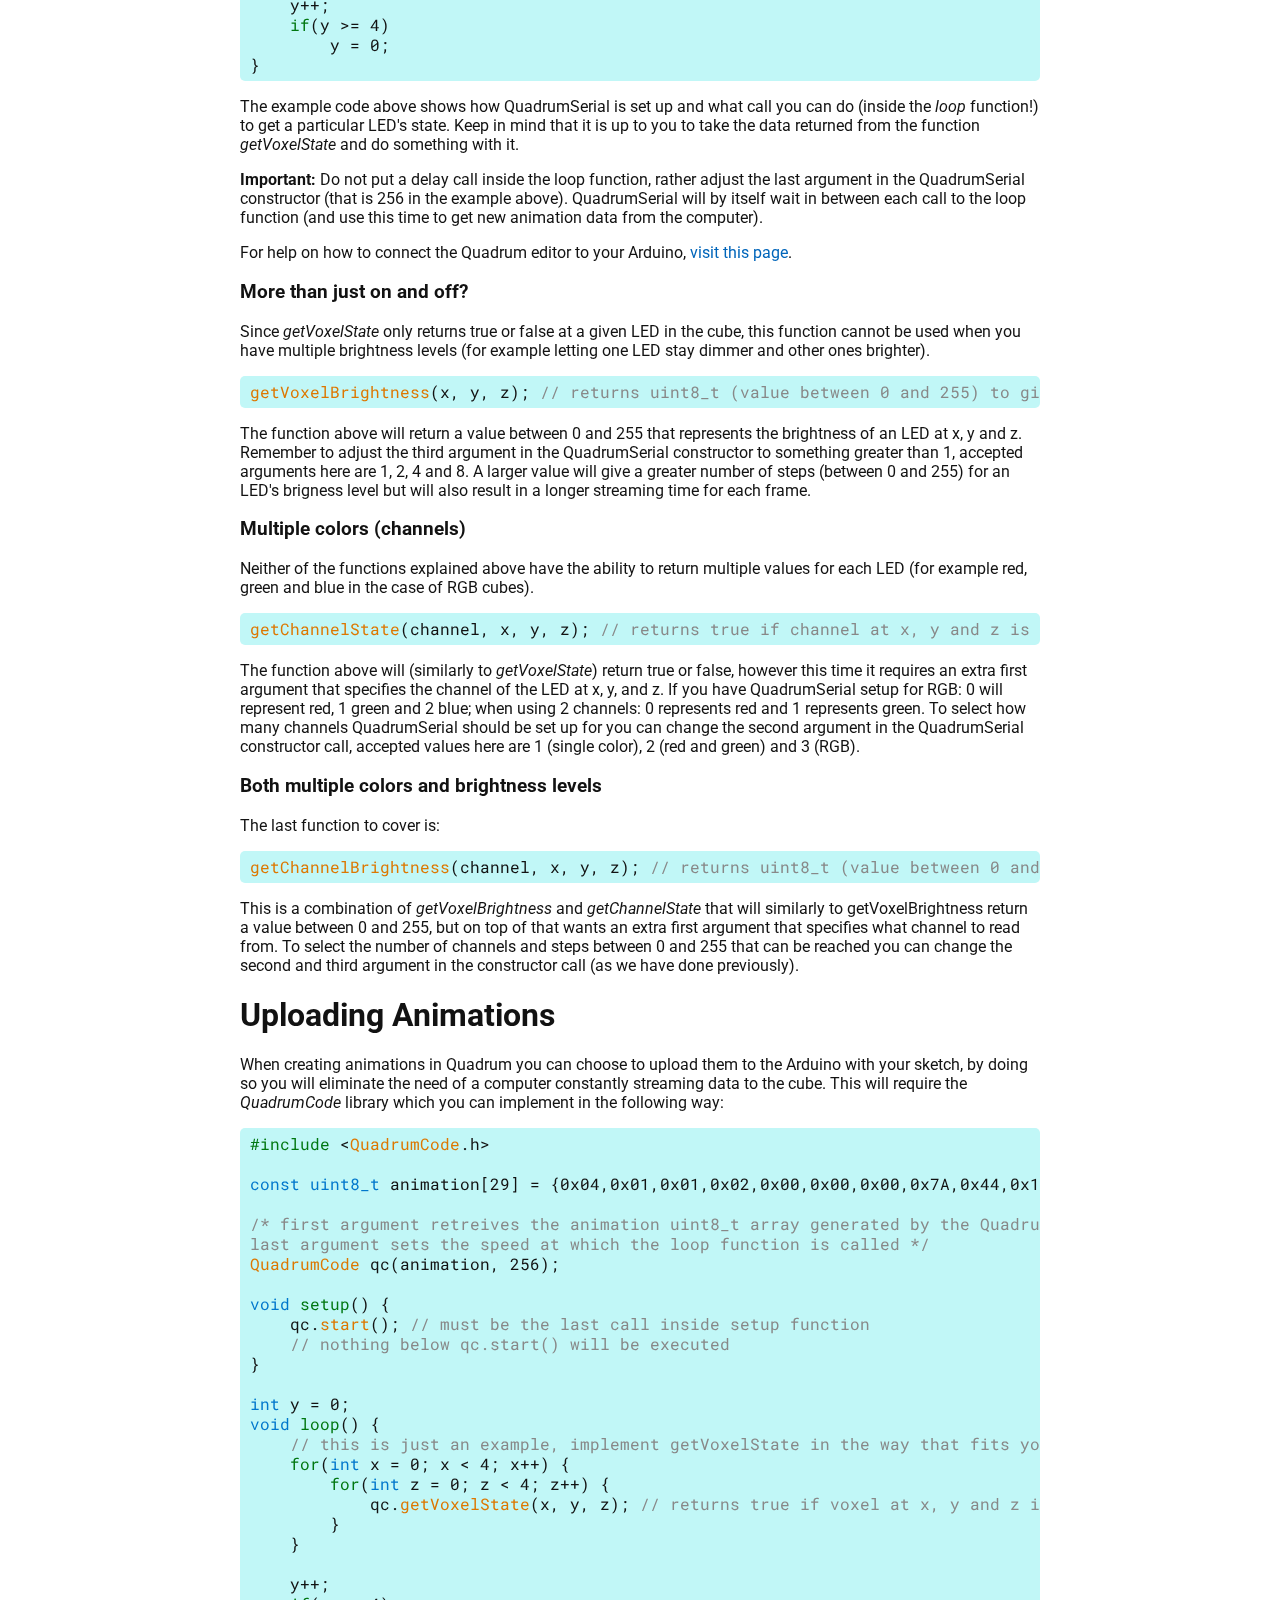
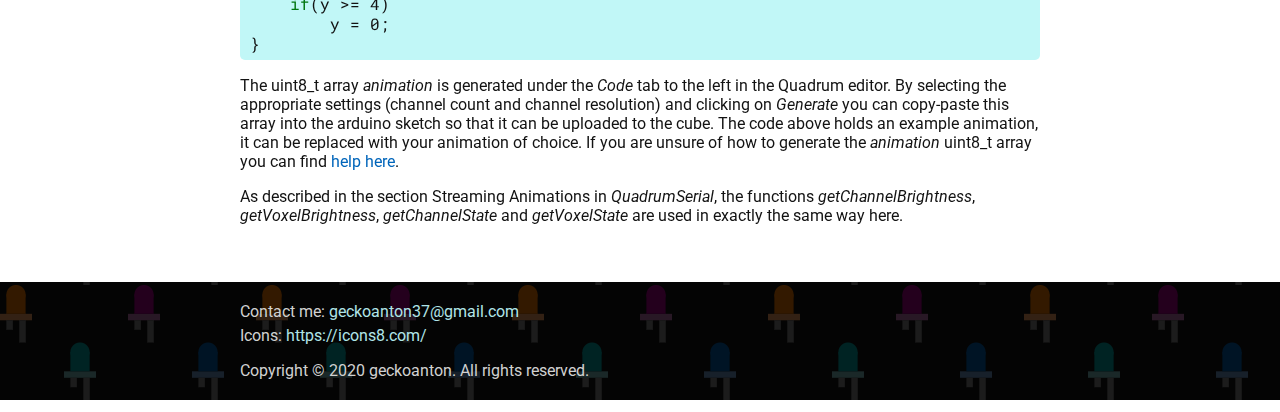
<file: quadrum/tutorial.html>
<!DOCTYPE html>

<head>
	<title>Tutorial - Quadrum</title>
	<meta charset="utf-8">
	<link rel="stylesheet" href="global.css" media="all">
	<link rel="icon" href="design/logo.png">
	<link href="https://fonts.googleapis.com/css2?family=Roboto&display=swap" rel="stylesheet">
	<link href="https://fonts.googleapis.com/css2?family=Roboto+Mono&display=swap" rel="stylesheet">
</head>

<body>
	<header class="header">
		<nav class="nav">
			<ul>
				<li class="logoClass"><a href="index.html" title="Quadrum Homepage"><img src="design/logoName.png" style="margin-bottom:-3px;" width="240px" height="64px" alt=""></a></li>
				<li class="current"><a href="tutorial.html">Tutorial</a></li>
				<li><a href="serial.html">Serial</a></li>
				<li><a href="help.html">Help</a></li>
				<li class="download"><a href="download.html"><img src="design/downloadIcon.png" style="margin-bottom:-8px; margin-left:-4px;" width="32px" height="32px" alt="">Download</a></li>
			</ul>
		</nav>
	</header>

	<div class="page">
		<h1>
			Before we start...
		</h1>
		<p>
			This tutorial is not aimed to help you build and set up the electronics for the LED-Cube as there are a lot of <a href="https://www.instructables.com/id/4x4x4-LED-Cube-Arduino-Uno/" target="_blank">these tutorials</a> out there already. Instead we are going to focus on the software and see how Quadrum can be implemented on your cube.
		</p>
		<p>
			There are two ways to get an animation from the Quadrum editor to the LED-Cube, and as a result this tutorial will be divided into two parts. Since some of the concepts introduced in one section are used in the other, it is recommended to read both the <i>Streaming Animations</i> and <i>Uploading Animations</i> parts even if you are planning on only using one of them.<br>
			<ul>
				<li><a href="#streamingAnimations">Streaming Animations</a> guides you through the use of the QuadrumSerial library, something needed when streaming animations in real-time from the computer.<br></li>
				<li><a href="#codingAnimations">Uploading Animations</a> will explain how to use the code-generating function that together with the QuadrumCode library allows animations to be stored on the Arduino without the need of a PC.</li>
			</ul>
		</p>
		<p>
			Download the Quadrum library and editor <a href="download.html">here</a>. The library's .zip file will have to be imported into the Arduino IDE, if you are unsure of how to do so <a href="https://www.arduino.cc/en/guide/libraries#toc4" target="_blank">check this out</a>. The animation editor is <i>not</i> a library and installs like a regular desktop application.
		</p>
		<h3 id="limitations">
			Limitations
		</h3>
		<p>
			The serial library sends each frame in a compressed format when possible at the Arduino's fastest speed setting (115200 bits per second). However this may still not be fast enough for some settings the library allows you to make (for example having RGB enabled with 8 bit resolution on each channel on a 8x8x8 cube). If you are experiencing problems <a href="serial.html#bandwidth">this</a> guide can help you determine if the issues are caused by the serial bandwidth. In general: the smaller the cube size, the smaller the resolution of each color channel and the fewer color channels you have enabled, the faster the serial data will be streamed to the cube.
		</p>
		<p>
			On top of giving problems with the serial bandwidth, a big cube size combined with large amounts of data for each LED can take up more memory on the Arduino than it can handle. Make sure that you don't exceed the memory limits of the Arduino!
		</p>
		<p>
			Keep in mind that some Arduino models may not be suitable for very large cube sizes since they are too slow. If the Arduino spends too much time in the loop function it will slow down the frame-rate and make the cube appear to flicker (if you are multiplexing it), to solve this issue the speed at which the loop function is called can be increased - however this will decrease the time data can be sent from the computer to the Arduino (if this time is too small the cube will stop displaying any frames).
		</p>
		<h1 id="streamingAnimations">
			Streaming Animations
		</h1>
		<p>
		The QuadrumSerial library starts by getting set up with some information about the cube such as its size, number of colors each LED has (for example RGB or just one color), etc. Once this is done it will start waiting for a serial connection to be established, and start calling the <i>loop</i> function repeatedly each time with new data to be displayed on the cube.
		</p>
		<div class="code">
			<p>
				<span class="codeGreen">#include</span> &lt<span class="codeOrange">QuadrumSerial</span>.h&gt<br>
				<span class="codeGray">
					<br>/* first argument specifies cube side (in this case it is a 4x4x4 cube),
					<br>second the number of channels (colors for each LED)
					<br>third the resolution of each color (in this case 1 is just on/off)
					<br>last argument sets the speed at which the loop function is called
					<br>
					<br>for debugging reasons the last argument is set to 256, a quite low setting, increase
					<br>it as much as possible while still being able to stream frames to the cube */<br>
				</span>
				<span class="codeOrange">QuadrumSerial</span> qs(4, 1, 1, 256);<br>
				<br>
				<span class="codeBlue">void</span> <span class="codeGreen">setup</span>() {<br>
					&nbsp&nbsp&nbsp&nbspqs.<span class="codeOrange">start</span>();	<span class="codeGray">// must be the last call inside setup function</span><br>
					&nbsp&nbsp&nbsp&nbsp<span class="codeGray">// nothing below qs.start() will be executed</span><br>
				}<br>
				<br>
				<span class="codeBlue">int</span> y = 0;<br>
				<span class="codeBlue">void</span> <span class="codeGreen">loop</span>() {<br>
					&nbsp&nbsp&nbsp&nbsp<span class="codeGray">// this is just an example, implement getVoxelState in the way that fits your LED cube</span><br>
					&nbsp&nbsp&nbsp&nbsp<span class="codeGreen">for</span>(<span class="codeBlue">int</span> x = 0; x < 4; x++) {<br>
						&nbsp&nbsp&nbsp&nbsp&nbsp&nbsp&nbsp&nbsp<span class="codeGreen">for</span>(<span class="codeBlue">int</span> z = 0; z < 4; z++) {<br>
								&nbsp&nbsp&nbsp&nbsp&nbsp&nbsp&nbsp&nbsp&nbsp&nbsp&nbsp&nbspqs.<span class="codeOrange">getVoxelState</span>(x, y, z);	<span class="codeGray">// returns true if voxel at x, y and z is on, otherwise returns false</span><br>
						&nbsp&nbsp&nbsp&nbsp&nbsp&nbsp&nbsp&nbsp}<br>
					&nbsp&nbsp&nbsp&nbsp}<br>
					<br>
					&nbsp&nbsp&nbsp&nbspy++;<br>
					&nbsp&nbsp&nbsp&nbsp<span class="codeGreen">if</span>(y >= 4)<br>
					&nbsp&nbsp&nbsp&nbsp&nbsp&nbsp&nbsp&nbspy = 0;<br>
				}<br>
			</p>
		</div>
		<p>
		The example code above shows how QuadrumSerial is set up and what call you can do (inside the <i>loop</i> function!) to get a particular LED's state. Keep in mind that it is up to you to take the data returned from the function <i>getVoxelState</i> and do something with it.
		</p>
		<p>
		<b>Important:</b> Do not put a delay call inside the loop function, rather adjust the last argument in the QuadrumSerial constructor (that is 256 in the example above). QuadrumSerial will by itself wait in between each call to the loop function (and use this time to get new animation data from the computer).
		</p>
		<p>
		For help on how to connect the Quadrum editor to your Arduino, <a href="serial.html#connectingToArduino">visit this page</a>.
		</p>
		<h3>
		More than just on and off?
		</h3>
		<p>
			Since <i>getVoxelState</i> only returns true or false at a given LED in the cube, this function cannot be used when you have multiple brightness levels (for example letting one LED stay dimmer and other ones brighter).
		</p>
		<div class="code">
			<p>
				<span class="codeOrange">getVoxelBrightness</span>(x, y, z);	<span class="codeGray">// returns uint8_t (value between 0 and 255) to give brightness of voxel</span><br>
			</p>
		</div>
		<p>
		The function above will return a value between 0 and 255 that represents the brightness of an LED at x, y and z. Remember to adjust the third argument in the QuadrumSerial constructor to something greater than 1, accepted arguments here are 1, 2, 4 and 8. A larger value will give a greater number of steps (between 0 and 255) for an LED's brigness level but will also result in a longer streaming time for each frame.
		</p>
		<h3>
		Multiple colors (channels)
		</h3>
		<p>
		Neither of the functions explained above have the ability to return multiple values for each LED (for example red, green and blue in the case of RGB cubes).
		</p>
		<div class="code">
			<p>
				<span class="codeOrange">getChannelState</span>(channel, x, y, z);	<span class="codeGray">// returns true if channel at x, y and z is on, otherwise returns false</span><br>
			</p>
		</div>
		<p>
		The function above will (similarly to <i>getVoxelState</i>) return true or false, however this time it requires an extra first argument that specifies the channel of the LED at x, y, and z. If you have QuadrumSerial setup for RGB: 0 will represent red, 1 green and 2 blue; when using 2 channels: 0 represents red and 1 represents green. To select how many channels QuadrumSerial should be set up for you can change the second argument in the QuadrumSerial constructor call, accepted values here are 1 (single color), 2 (red and green) and 3 (RGB).
		</p>
		<h3>
		Both multiple colors and brightness levels
		</h3>
		<p>
		The last function to cover is:
		</p>
		<div class="code">
			<p>
				<span class="codeOrange">getChannelBrightness</span>(channel, x, y, z);	<span class="codeGray">// returns uint8_t (value between 0 and 255) to give brightness of channel at x, y and z</span><br>
			</p>
		</div>
		<p>
		This is a combination of <i>getVoxelBrightness</i> and <i>getChannelState</i> that will similarly to getVoxelBrightness return a value between 0 and 255, but on top of that wants an extra first argument that specifies what channel to read from. To select the number of channels and steps between 0 and 255 that can be reached you can change the second and third argument in the constructor call (as we have done previously).
		</p>
		<h1 id="codingAnimations">
			Uploading Animations
		</h1>
		<p>
		When creating animations in Quadrum you can choose to upload them to the Arduino with your sketch, by doing so you will eliminate the need of a computer constantly streaming data to the cube. This will require the <i>QuadrumCode</i> library which you can implement in the following way:
		</p>
		<div class="code">
			<p>
				<span class="codeGreen">#include</span> &lt<span class="codeOrange">QuadrumCode</span>.h&gt<br>
				<br>
				<span class="codeBlue">const uint8_t</span> animation[29] = {0x04,0x01,0x01,0x02,0x00,0x00,0x00,0x7A,0x44,0x11,0x11,0x22,0x22,0x44,0x44,0x88,0x88,0x00,0x00,0x7A,0x44,0x88,0x88,0x44,0x44,0x22,0x22,0x11,0x11};<br>
				<span class="codeGray">
					<br>/* first argument retreives the animation uint8_t array generated by the Quadrum editor,
					<br>last argument sets the speed at which the loop function is called */<br>
				</span>
				<span class="codeOrange">QuadrumCode</span> qc(animation, 256);<br>
				<br>
				<span class="codeBlue">void</span> <span class="codeGreen">setup</span>() {<br>
					&nbsp&nbsp&nbsp&nbspqc.<span class="codeOrange">start</span>();	<span class="codeGray">// must be the last call inside setup function</span><br>
					&nbsp&nbsp&nbsp&nbsp<span class="codeGray">// nothing below qc.start() will be executed</span><br>
				}<br>
				<br>
				<span class="codeBlue">int</span> y = 0;<br>
				<span class="codeBlue">void</span> <span class="codeGreen">loop</span>() {<br>
					&nbsp&nbsp&nbsp&nbsp<span class="codeGray">// this is just an example, implement getVoxelState in the way that fits your LED cube</span><br>
					&nbsp&nbsp&nbsp&nbsp<span class="codeGreen">for</span>(<span class="codeBlue">int</span> x = 0; x < 4; x++) {<br>
						&nbsp&nbsp&nbsp&nbsp&nbsp&nbsp&nbsp&nbsp<span class="codeGreen">for</span>(<span class="codeBlue">int</span> z = 0; z < 4; z++) {<br>
								&nbsp&nbsp&nbsp&nbsp&nbsp&nbsp&nbsp&nbsp&nbsp&nbsp&nbsp&nbspqc.<span class="codeOrange">getVoxelState</span>(x, y, z);	<span class="codeGray">// returns true if voxel at x, y and z is on, otherwise returns false</span><br>
						&nbsp&nbsp&nbsp&nbsp&nbsp&nbsp&nbsp&nbsp}<br>
					&nbsp&nbsp&nbsp&nbsp}<br>
					<br>
					&nbsp&nbsp&nbsp&nbspy++;<br>
					&nbsp&nbsp&nbsp&nbsp<span class="codeGreen">if</span>(y >= 4)<br>
					&nbsp&nbsp&nbsp&nbsp&nbsp&nbsp&nbsp&nbspy = 0;<br>
				}<br>
			</p>
		</div>
		<p>
		The uint8_t array <i>animation</i> is generated under the <i>Code</i> tab to the left in the Quadrum editor. By selecting the appropriate settings (channel count and channel resolution) and clicking on <i>Generate</i> you can copy-paste this array into the arduino sketch so that it can be uploaded to the cube. The code above holds an example animation, it can be replaced with your animation of choice. If you are unsure of how to generate the <i>animation</i> uint8_t array you can find <a href="help.html#generatingCode">help here</a>.
		</p>
		<p>
		As described in the section Streaming Animations in <i>QuadrumSerial</i>, the functions <i>getChannelBrightness</i>, <i>getVoxelBrightness</i>, <i>getChannelState</i> and <i>getVoxelState</i> are used in exactly the same way here.
		</p>
	</div>

	<footer class="footer">
		<div class="footerPage">
			<p style="padding-top:20px; padding-bottom:-11px; margin-bottom:-11px; color: #D1D1D1;">Contact me: <a href="mailto:geckoanton37@gmail.com">geckoanton37@gmail.com</a></p>
			<p style="color: #D1D1D1;">Icons: <a href="https://icons8.com/" target="_blank">https://icons8.com/</a></p>
			<p style="color: #D1D1D1;">Copyright &copy; 2020 geckoanton. All rights reserved.</p>
		</div>
	</footer>
</body>

</html>
</file>
<file: quadrum/global.css>
body {
	padding: 0px;
	margin: 0px;
	font-family: 'Roboto', sans-serif;
}

p {
	color: #121212;
}
h1, h2, h3, h4, h5, h6 {
	color: #121212;
}

a {
	text-decoration: none;
	color: #B1E5E8;
}
a:hover {
	text-decoration: underline;
	color: #A1D97D;
}

.header {
	position: relative;
	text-align: center;
	background: url("design/tilesBackground.png") 0 100% repeat;
	color: #D1D1D1;
	margin-top: -12px;
	white-space: nowrap;
}

img {
	max-width: 90vw;
	height: auto;
}

li.logo a {
	padding-top: 100px;
	padding-left: 0px;
}

.line {
	vertical-align:top;
	display:inline-block;
	margin-bottom: 0px;
}

.nav {
	margin-left: -40px;
	padding: 20px;
	padding-top: 32px;
}
.logoClass {
	padding-left: 0px;
}
.nav li {
	display: inline;
	padding-right: calc(calc(min(400px, 45vw) - 220px) / 4);
}
li.download a {
	margin-left: 8px;
	margin-right: -55px;
	padding: 5px;
	padding-right: 10px;
	padding-left: 9px;
	color: #121212;
	background-color: #D1D1D1;
	border-radius: 5px;
}
li.download a:hover {
	color: #121212;
	background-color: #A1D97D;
	text-decoration: underline;
}
.nav a {
	text-decoration: none;
	color: #D1D1D1;
	font-size: min(160%, 3vw);

}
.nav .current a {
	color: #A1D97D;
}
.nav .currentDownload a {
	color: #121212;
	background-color: #A1D97D;
	text-decoration: none;
}
.nav a:hover {
	color: #A1D97D;
	text-decoration: underline;
}

.page {
	position: relative;
	min-height: 100vh;
	width:800px;
	min-width:0%;
	max-width: min(100%, 92vw);
	padding-left: max(calc(50vw - 400px), 4vw);
	padding-bottom: 25px;
	padding-top: 25px;
}
.page a {
	text-decoration: none;
	color: #0065BA;
}
.page a:visited {
	text-decoration: underline;
	color: #0065BA;
}
.page a:hover {
	text-decoration: underline;
	color: #55C31C;
}

.footer {
	position: relative;
	bottom: 0;
	height: 118px;
	text-align: center;
	background: url("design/tilesBackground.png") 0 100% repeat;
	color: #D1D1D1;
}
.footerPage {
	text-align: left;
	width:800px;
	min-width:0%;
	max-width: min(100%, 92vw);
	padding-left: max(calc(50vw - 400px), 4vw);
}


.console p {
	background-color: #121212;
	border-radius: 5px;
	color: #E8E8E8;
	font-family: 'Roboto Mono', sans-serif;
	font-size: 97%;
	padding: 6px;
	padding-left: 10px;
	overflow: auto;
	white-space: nowrap;
}
.code p {
	background-color: #C1F7F7;
	border-radius: 5px;
	color: #121212;
	font-family: 'Roboto Mono', sans-serif;
	font-size: 97%;
	padding: 6px;
	padding-left: 10px;
	overflow: auto;
	white-space: nowrap;
}
.codeGreen {
	color: #007711;
}
.codeOrange {
	color: #DD7700;
}
.codeBlue {
	color: #0077CC;
}
.codeGray {
	color: #888888;
}
</file>
<file: quadrum/release.css>
ul {
    list-style-type: none;
    margin: 0;
    padding: 0;
    overflow: hidden;
}

li {
    float: left;
}

li a {
    display: block;
    color: #121212;
    background-color: #D1D1D1;
    border-radius: 5px;
    text-align: center;
    padding: 16px;
    margin-right: 32px;
    margin-bottom: 16px;
    margin-top: 16px;
    text-decoration: none;
    width: 140px;
}

li.yes a {
    background-color: #64dd17;
}
li.maybe a {
    background-color: #ffd600;
}
li.no a {
    background-color: #ff6d00;
}

li.yes a:hover {
    background-color: #9cff57;
}
li.maybe a:hover {
    background-color: #ffff52;
}
li.no a:hover {
    background-color: #ff9e40;
}
  
li a:hover {
    color: #121212;
	text-decoration: underline;
}
</file>
